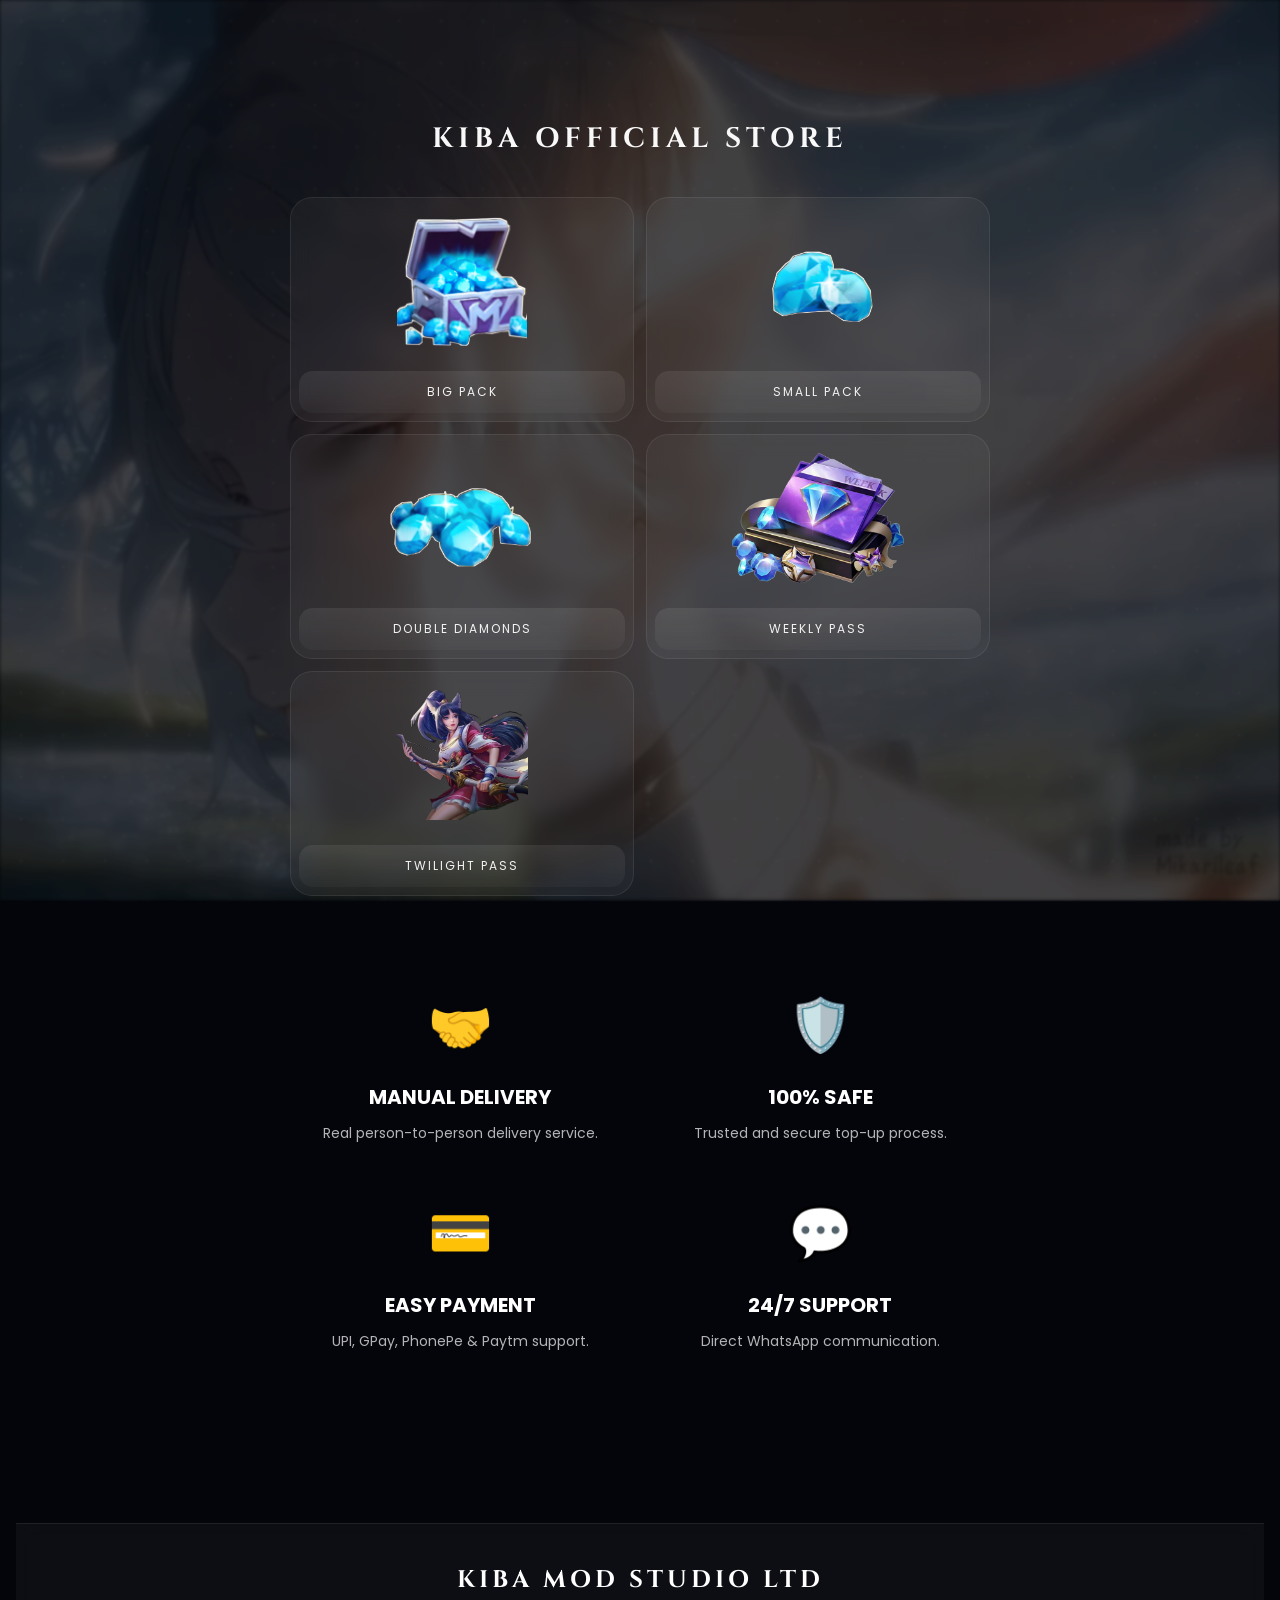
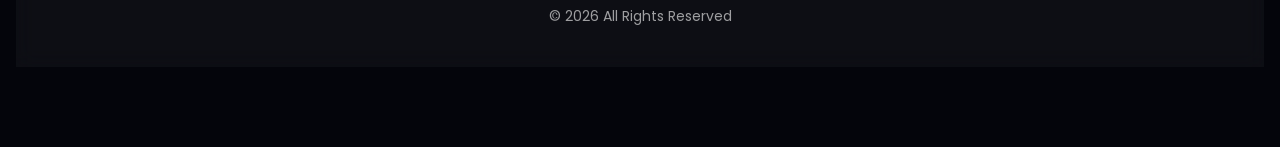
<file: index.html>
<!DOCTYPE html>
<html lang="en">

<head>

<meta charset="UTF-8">

<meta name="viewport"
content="width=device-width, initial-scale=1.0">

<title>KIBA OFFICIAL STORE</title>

<link rel="stylesheet" href="style.css">

</head>

<body>

<!-- BACKGROUND -->

<canvas id="bg"></canvas>

<div class="overlay"></div>

<!-- INTRO -->

<div class="intro" id="intro">

<h1 class="intro-title">
KIBA MOD STUDIO LTD
</h1>

</div>

<!-- MAIN -->

<main class="main-content">

<!-- TITLE -->

<h1 class="main-title">
KIBA OFFICIAL STORE
</h1>

<!-- PRODUCTS -->

<div class="product-grid">

<!-- BIG PACK -->

<a
href="products/big-pack.html"
class="card"
>

<img
src="assets/products/big-pack.png"
class="card-image"
>

<div class="card-title">
BIG PACK
</div>

</a>

<!-- SMALL PACK -->

<a
href="products/small-pack.html"
class="card"
>

<img
src="assets/products/small-pack.png"
class="card-image"
>

<div class="card-title">
SMALL PACK
</div>

</a>

<!-- DOUBLE -->

<a
href="products/double-diamond.html"
class="card"
>

<img
src="assets/products/double-diamond.png"
class="card-image"
>

<div class="card-title">
DOUBLE DIAMONDS
</div>

</a>

<!-- WEEKLY -->

<a
href="products/weekly-pass.html"
class="card"
>

<img
src="assets/products/weekly-pass.png"
class="card-image"
>

<div class="card-title">
WEEKLY PASS
</div>

</a>

<!-- TWILIGHT -->

<a
href="products/twilight-pass.html"
class="card"
>

<img
src="assets/products/twilight-pass.png"
class="card-image"
>

<div class="card-title">
TWILIGHT PASS
</div>

</a>

</div>

<!-- FEATURES -->

<section class="features-section">

<div class="features-grid">

<div class="feature-item">

<div class="feature-big-icon">
🤝
</div>

<h3>
MANUAL DELIVERY
</h3>

<p>
Real person-to-person delivery service.
</p>

</div>

<div class="feature-item">

<div class="feature-big-icon">
🛡️
</div>

<h3>
100% SAFE
</h3>

<p>
Trusted and secure top-up process.
</p>

</div>

<div class="feature-item">

<div class="feature-big-icon">
💳
</div>

<h3>
EASY PAYMENT
</h3>

<p>
UPI, GPay, PhonePe & Paytm support.
</p>

</div>

<div class="feature-item">

<div class="feature-big-icon">
💬
</div>

<h3>
24/7 SUPPORT
</h3>

<p>
Direct WhatsApp communication.
</p>

</div>

</div>

</section>

<!-- FOOTER -->

<footer class="footer">

<h2>
KIBA MOD STUDIO LTD
</h2>

<p>
© 2026 All Rights Reserved
</p>

</footer>

</main>

<script src="script.js"></script>

</body>

</html>
</file>
<file: style.css>
@import url('https://fonts.googleapis.com/css2?family=Cinzel:wght@400;500;600&family=Poppins:wght@300;400;500;600;700&display=swap');

*{

margin:0;
padding:0;

box-sizing:border-box;
}

body{

background:#04050b;

overflow-x:hidden;

font-family:'Poppins',sans-serif;

color:white;
}

/* CANVAS BACKGROUND */

#bg{

position:fixed;

top:0;
left:0;

width:100%;
height:100%;

z-index:-5;

opacity:0.45;

filter:
brightness(0.7)
blur(1px);
}

/* STARS */

body::after{

content:"";

position:fixed;

top:0;
left:0;

width:100%;
height:100%;

background-image:
radial-gradient(
rgba(255,255,255,0.8) 1px,
transparent 1px
);

background-size:42px 42px;

opacity:0.08;

pointer-events:none;

z-index:-2;
}

/* OVERLAY */

.overlay{

position:fixed;

top:0;
left:0;

width:100%;
height:100%;

background:
rgba(0,0,0,0.2);

backdrop-filter:blur(1px);

z-index:-1;
}

/* INTRO */

.intro{

position:fixed;

top:0;
left:0;

width:100%;
height:100vh;

background:#04050b;

display:flex;

justify-content:center;
align-items:center;

z-index:100;

animation:
introFade 4s forwards;
}

.intro-title{

font-family:'Cinzel',serif;

font-size:32px;

letter-spacing:8px;

text-align:center;

padding:20px;

color:#f5f5f5;
}

/* MAIN */

.main-content{

padding:120px 16px 80px;
}

/* TITLE */

.main-title{

font-family:'Cinzel',serif;

text-align:center;

font-size:28px;

letter-spacing:5px;

margin-bottom:40px;

color:#f8f8f8;
}

/* PRODUCTS */

.product-grid{

display:grid;

grid-template-columns:
repeat(2,1fr);

gap:12px;

max-width:700px;

margin:auto;
}

/* CARD */

.card{

text-decoration:none;

background:
rgba(255,255,255,0.04);

border:
1px solid rgba(255,255,255,0.08);

border-radius:22px;

overflow:hidden;

backdrop-filter:blur(10px);

padding:8px;

transition:0.3s;
}

.card:hover{

transform:
translateY(-5px);

box-shadow:
0 0 25px rgba(255,255,255,0.06);
}

/* IMAGE */

.card-image{

width:100%;

height:150px;

object-fit:contain;

padding:10px;
}

/* TITLE */

.card-title{

margin-top:8px;

padding:12px;

text-align:center;

font-size:12px;

letter-spacing:2px;

color:#f2f2f2;

border-radius:14px;

background:
linear-gradient(
180deg,
rgba(255,255,255,0.08),
rgba(255,255,255,0.03)
);
}

/* FEATURES */

.features-section{

padding:90px 20px;
}

.features-grid{

display:grid;

grid-template-columns:
repeat(2,1fr);

gap:50px 20px;

max-width:700px;

margin:auto;
}

.feature-item{

text-align:center;
}

.feature-big-icon{

font-size:52px;

margin-bottom:18px;

animation:
floatIcon 4s ease-in-out infinite;
}

.feature-item h3{

font-size:20px;

margin-bottom:10px;

font-weight:700;
}

.feature-item p{

font-size:14px;

line-height:1.6;

color:
rgba(255,255,255,0.7);
}

/* FOOTER */

.footer{

margin-top:80px;

padding:40px 20px;

text-align:center;

background:
rgba(255,255,255,0.04);

border-top:
1px solid rgba(255,255,255,0.08);

backdrop-filter:blur(10px);
}

.footer h2{

font-family:'Cinzel',serif;

letter-spacing:4px;

margin-bottom:10px;
}

.footer p{

font-size:14px;

color:
rgba(255,255,255,0.6);
}

/* ANIMATIONS */

@keyframes introFade{

0%{
opacity:1;
}

70%{
opacity:1;
}

100%{
opacity:0;
visibility:hidden;
}

}

@keyframes floatIcon{

0%{
transform:
translateY(0px);
}

50%{
transform:
translateY(-8px);
}

100%{
transform:
translateY(0px);
}

}

/* MOBILE */

@media(max-width:700px){

.main-title{

font-size:24px;
}

.card-image{

height:130px;
}

.features-grid{

gap:40px 10px;
}

.feature-big-icon{

font-size:42px;
}

.feature-item h3{

font-size:17px;
}

.feature-item p{

font-size:12px;
}

}
</file>
